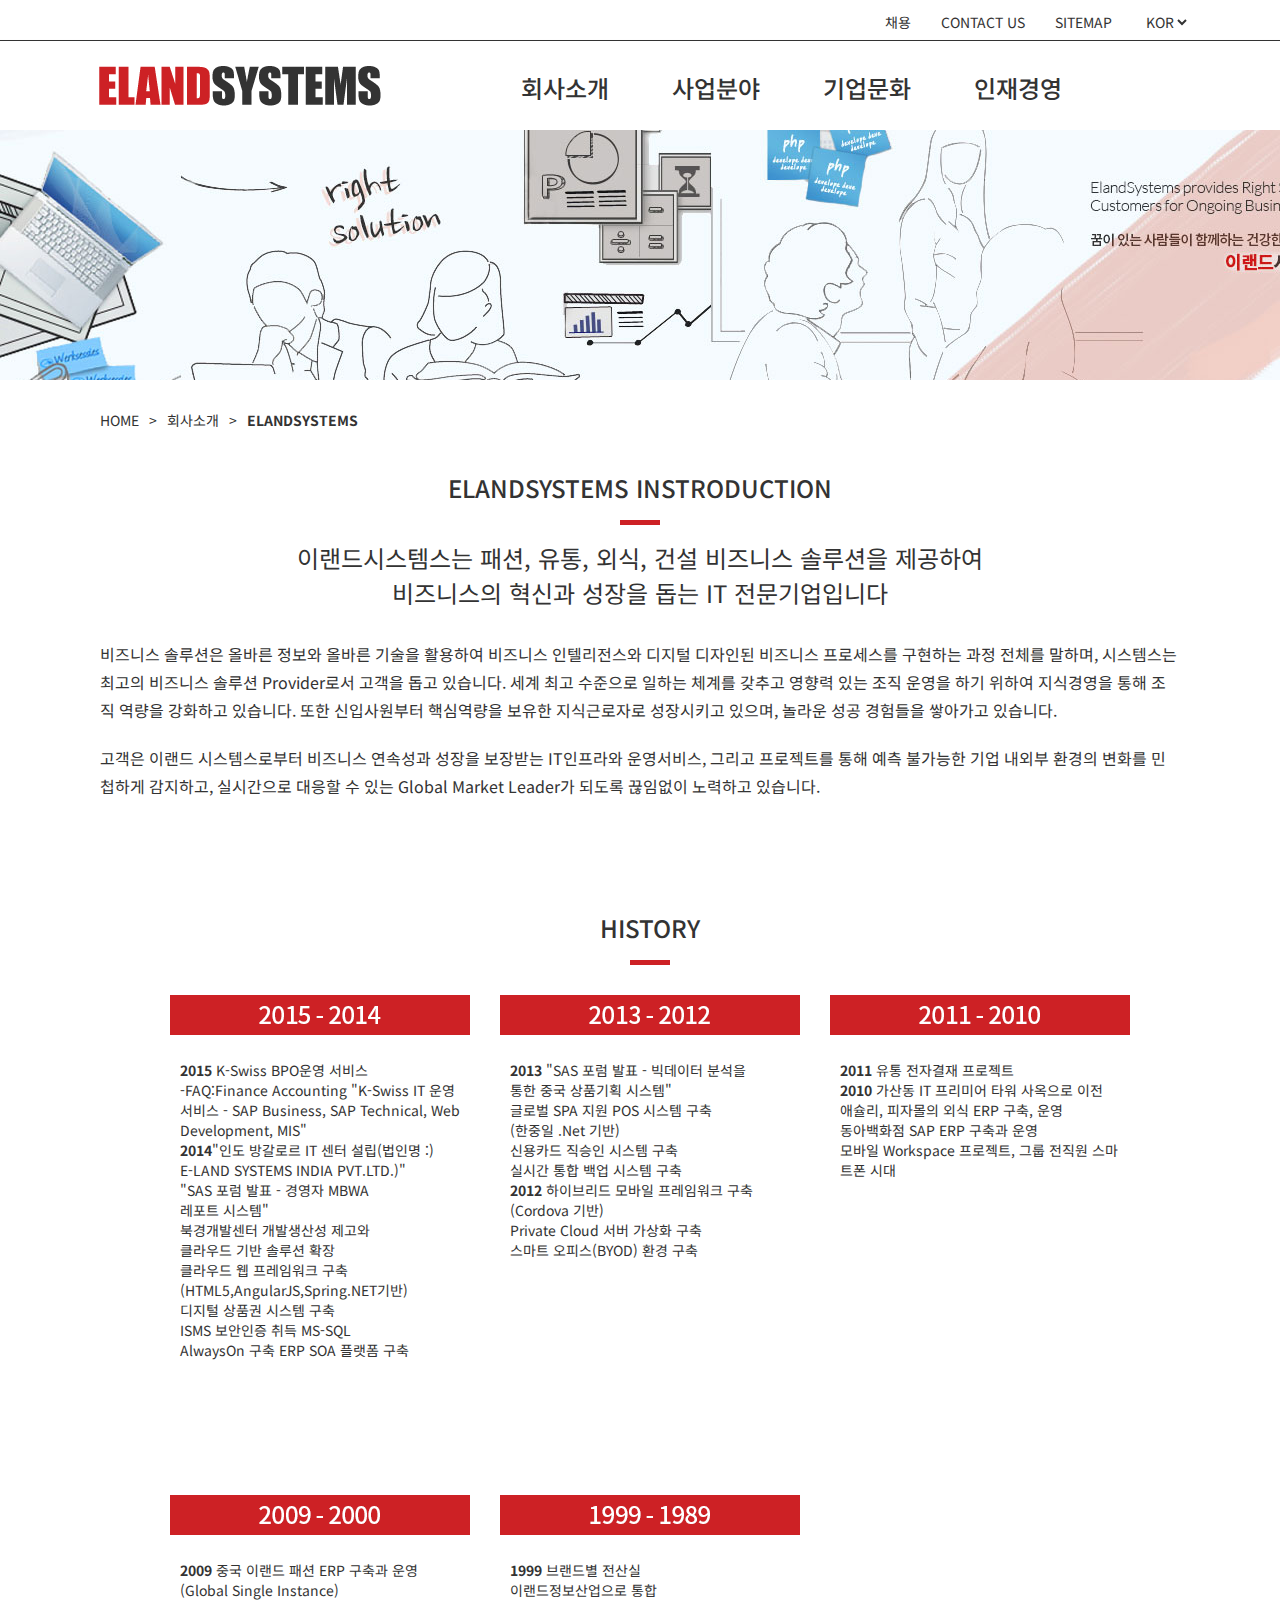
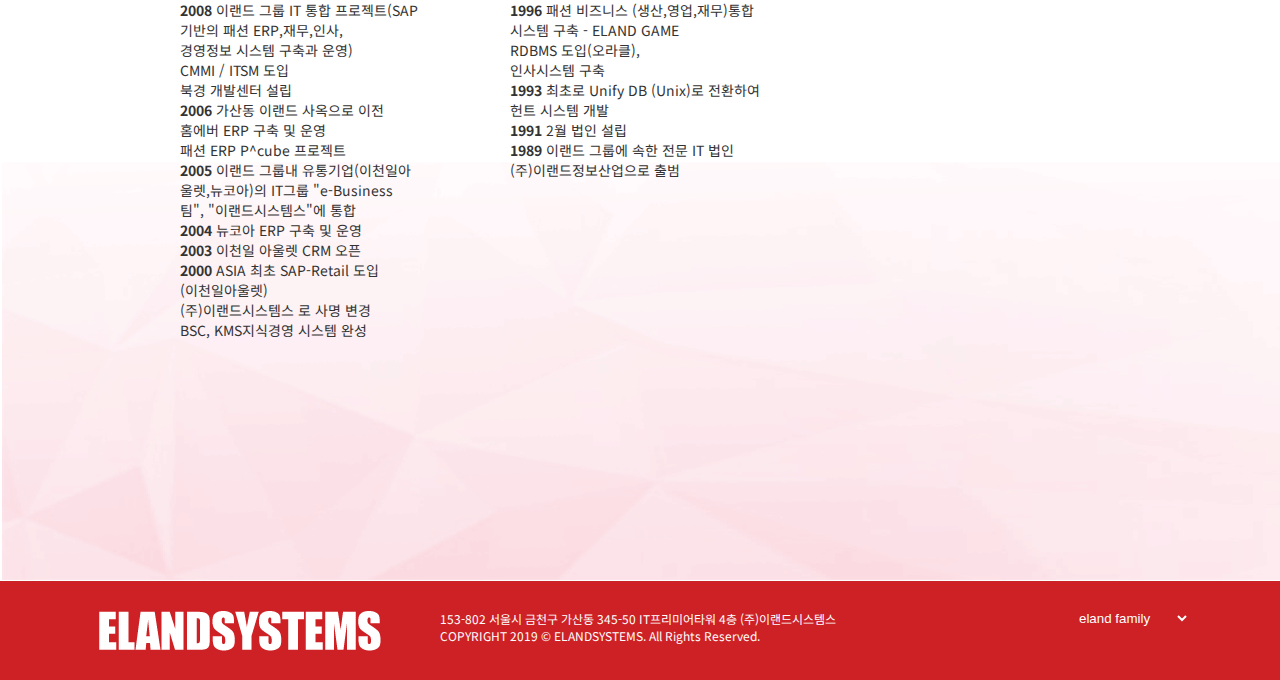
<file: elandsystems/intro.html>
<!doctype html>
<html lang="ko">
<head>
	<meta charset="UTF-8" />
	<meta http-equiv="X-UA-Compatible" content="IE=edge"/>
	<title>ELANDSYSTEMS</title>
	<link href="css/jquery.bxslider.css" rel="stylesheet" />
	<link rel="stylesheet" href="css/template.css" />
	<link rel="stylesheet" href="css/intro.css" />
</head>
<body>
	<div id="header">
		<div class="inner">
			<h1 class="logo"><a href="index.html"><img src="images/logo.png" alt="메인로고" /></a></h1>
			<ul id="topmenu">
				<li><a href="#" title="채용 바로가기">채용</a></li>
				<li><a href="#">CONTACT US</a></li>
				<li><a href="#">SITEMAP</a></li>
				<li>
				<form action="#">
				<fieldset>
				 <legend class="hide">언어</legend>
				 <select name="lang" id="lang">
				  <option value="KOR">KOR</option>
				  <option value="ENG">ENG</option>
				 </select>
				</fieldset>
				</form>
				</li>
			</ul>
			<ul id="gnb">
				<li class="main"><a href="intro.html">회사소개</a>
					<ul class="sub">
                        <li><a href="intro.html">ELANDSYSTEMS</a></li>
                        <li><a href="#">경영철학</a></li>
                        <li><a href="#">기업소식</a></li>
                        <li><a href="#">Contact&nbsp;Us</a></li>
					</ul>
				</li>
				<li class="main"><a href="#">사업분야</a>
					<ul class="sub">
                        <li><a href="#">IT&nbsp;Business</a></li>
                        <li><a href="#">Industry&nbsp;Consult</a></li>
					</ul>
				</li>
				<li class="main"><a href="#">기업문화</a>
					<ul class="sub">
                        <li><a href="#">ACTIVITY</a></li>
                        <li><a href="#">복지제도</a></li>
					</ul>
				</li>
				<li class="main"><a href="#">인재경영</a>
					<ul class="sub">
                        <li><a href="#">채용정보</a></li>
                        <li><a href="#">직무소개</a></li>
                        <li><a href="#">인재육성</a></li>
                        <li><a href="#">PEOPLE&nbsp;STORY</a></li>
					</ul>
				</li>
			</ul>
		</div> <!-- inner -->
	</div> <!-- header -->
	
	<div id="visual"></div>

	<div id="contents">
		<div class="sitemap">
			<ul>
			<li><a href="index.html">HOME</a></li>
			<li><a href="#">회사소개</a></li>
			<li><a href="intro.html"><strong>ELANDSYSTEMS</strong></a></li>
			</ul>
		</div>
		<div class="cont1">
			<div class="cont1_1">
				<h2 class="I_tit">ELANDSYSTEMS INSTRODUCTION</h2>
				<p class="I_subtit">이랜드시스템스는 패션, 유통, 외식, 건설 비즈니스 솔루션을 제공하여</br>비즈니스의 혁신과 성장을 돕는 IT 전문기업입니다</p>
			</div> <!-- cont1_1 -->
			<div class="cont1_2">
				<p>비즈니스 솔루션은 올바른 정보와 올바른 기술을 활용하여 비즈니스 인텔리전스와 디지털 디자인된 비즈니스 프로세스를 구현하는 과정 전체를 말하며, 시스템스는 최고의 비즈니스 솔루션 Provider로서 고객을 돕고 있습니다. 세계 최고 수준으로 일하는 체계를 갖추고 영향력 있는 조직 운영을 하기 위하여 지식경영을 통해 조직 역량을 강화하고 있습니다. 또한 신입사원부터 핵심역량을 보유한 지식근로자로 성장시키고 있으며, 놀라운 성공 경험들을 쌓아가고 있습니다.</p>
				<p class="p_customer">고객은 이랜드 시스템스로부터 비즈니스 연속성과 성장을 보장받는 IT인프라와 운영서비스, 그리고 프로젝트를 통해 예측 불가능한 기업 내외부 환경의 변화를 민첩하게 감지하고, 실시간으로 대응할 수 있는 Global Market Leader가 되도록 끊임없이 노력하고 있습니다.</p>
			</div> <!-- cont1_2 -->
		</div> <!-- cont1 -->

		<div class="cont2">
			<div class="cont2_1">
				<h2 class="I_tit">HISTORY</h2>	
			</div> <!-- cont2_1 -->

			<div class="cont2_2">
				<div class="his_1">
				<dl>
	    		<dt>2015 - 2014</dt>
	    		<dd><strong>2015</strong> K-Swiss BPO운영 서비스</br>-FAQ:Finance Accounting "K-Swiss IT 운영</br> 서비스 - SAP Business, SAP Technical, Web</br> Development, MIS"
				</dd>
	    		<dd><strong>2014</strong>"인도 방갈로르 IT 센터 설립(법인명 :)</br>E-LAND SYSTEMS INDIA PVT.LTD.)"</br>"SAS 포럼 발표 - 경영자 MBWA</br>레포트 시스템"</br>북경개발센터 개발생산성 제고와</br>클라우드 기반 솔루션 확장</br>클라우드 웹 프레임워크 구축</br>(HTML5,AngularJS,Spring.NET기반)</br>디지털 상품권 시스템 구축</br>ISMS 보안인증 취득 MS-SQL</br>AlwaysOn 구축 ERP SOA 플랫폼 구축
				</dd>
	    		</dl>
				
				<dl>
	    		<dt>2013 - 2012</dt>
	    		<dd><strong>2013</strong> "SAS 포럼 발표 - 빅데이터 분석을</br>통한 중국 상품기획 시스템"</br>글로벌 SPA 지원 POS 시스템 구축</br>(한중일 .Net 기반)</br>신용카드 직승인 시스템 구축</br>실시간 통합 백업 시스템 구축
				</dd>
	    		<dd><strong>2012</strong> 하이브리드 모바일 프레임워크 구축</br>(Cordova 기반)</br>Private Cloud 서버 가상화 구축</br>스마트 오피스(BYOD) 환경 구축</dd>
	    		</dl>

				<dl>
	    		<dt>2011 - 2010</dt>
	    		<dd><strong>2011</strong> 유통 전자결재 프로젝트
				</dd>
	    		<dd><strong>2010</strong> 가산동 IT 프리미어 타워 사옥으로 이전</br>애슐리, 피자몰의 외식 ERP 구축, 운영</br>동아백화점 SAP ERP 구축과 운영</br>모바일 Workspace 프로젝트, 그룹 전직원 스마트폰 시대</dd>
	    		</dl>
				</div> <!-- his_1 -->
			
				<div class="his_2">
				<dl>
	    		<dt>2009 - 2000</dt>
	    		<dd><strong>2009</strong> 중국 이랜드 패션 ERP 구축과 운영</br>(Global Single Instance)
				</dd>
	    		<dd><strong>2008</strong> 이랜드 그룹 IT 통합 프로젝트(SAP</br>기반의 패션 ERP,재무,인사,</br>경영정보 시스템 구축과 운영)</br>CMMI / ITSM 도입</br>북경 개발센터 설립</dd>
				<dd><strong>2006</strong> 가산동 이랜드 사옥으로 이전</br>홈에버 ERP 구축 및 운영</br>패션 ERP P^cube 프로젝트</dd>
				<dd><strong>2005</strong> 이랜드 그룹내 유통기업(이천일아</br>울렛,뉴코아)의 IT그룹 "e-Business</br>팀", "이랜드시스템스"에 통합</dd>
				<dd><strong>2004</strong> 뉴코아 ERP 구축 및 운영</dd>
				<dd><strong>2003</strong> 이천일 아울렛 CRM 오픈</dd>
				<dd><strong>2000</strong> ASIA 최초 SAP-Retail 도입</br>(이천일아울렛)</br>(주)이랜드시스템스 로 사명 변경</br>BSC, KMS지식경영 시스템 완성</dd>
	    		</dl>

				<dl>
	    		<dt>1999 - 1989</dt>
	    		<dd><strong>1999</strong> 브랜드별 전산실</br>이랜드정보산업으로 통합
				</dd>
	    		<dd><strong>1996</strong> 패션 비즈니스 (생산,영업,재무)통합</br>시스템 구축  - ELAND GAME</br>RDBMS 도입(오라클),</br>인사시스템 구축</dd>
				<dd><strong>1993</strong> 최초로 Unify DB (Unix)로 전환하여</br>헌트 시스템 개발</dd>
				<dd><strong>1991</strong> 2월 법인 설립</dd>
				<dd><strong>1989</strong> 이랜드 그룹에 속한 전문 IT 법인</br>(주)이랜드정보산업으로 출범</dd>
				</dl>
				</div> <!-- his_2 -->
			</div> <!-- cont2_2 -->
		</div> <!-- cont2 -->
	</div> <!-- contents -->

		
	<div id="footer">
		<div class="inner">
		<h1 class="f_logo"><img src="images/f_logo.png" alt="하단로고" /></h1>
		<div class="copyright">
		<address>153-802 서울시 금천구 가산동 345-50 IT프리미어타워 4층 (주)이랜드시스템스</address>
		<p>COPYRIGHT 2019 &copy; ELANDSYSTEMS. All Rights Reserved.</p>
		</div> <!-- copyright -->
		<div class="familysite">
			<form action="#">
			<fieldset>
			<legend class="hide">패밀리사이트</legend>
			  <select name="site" id="site">
			    <option value="#">eland family</option>
				<option value="http://www.eland.co.kr">이랜드 그룹</option>
				<option value="https://www.elandscout.com/recruit/Recruit.asp">이랜드 채용</option>
				<option value="http://www.elandethic.co.kr/">이랜드 윤리경영</option>
				<option value="https://www.elandcsr.or.kr/">이랜드 복지재단</option>
			  </select>
			</fieldset>
			</form>
		</div> <!-- familysite -->
		</div> <!-- inner -->
	</div> <!-- footer -->

</body>
</html>
</file>
<file: elandsystems/css/intro.css>
@charset "utf-8";

	body {background:url(../images/int_bg1.png) no-repeat 0 1680px}
	/* visual */
	#visual {width:100%;background:url(../images/sub_visual4.jpg) no-repeat 0 0}
	
	/* contents */
	#contents .sitemap {height:20px}
	#contents .sitemap ul {margin-top:30px; margin-left:10px}
	#contents .sitemap li {float:left;font-size:14px;font-weight:400}
	#contents .sitemap li a {font-size:14px;font-weight:400;color:#333}
	#contents .sitemap li:after {content:'>';display:inline;margin:10px}
	#contents .sitemap li:last-child:after {content:'';display:inline;margin:0}

	#contents .cont1 {height:350px;padding:40px 10px;margin-bottom:10px}
	#contents .cont1 .cont1_1 {margin:0 auto;margin-bottom:30px;text-align:center}
	#contents .cont1 .cont1_1 h1.I_subbar{text-align:left;font-size:12px;font-weight:400;margin-bottom:50px}
	#contents .cont1 .cont1_1 h2.I_tit,#contents .cont2 .cont2_1 h2.I_tit {text-align:center;padding-bottom:20px;background:url(../images/line.png) no-repeat 50% 100%; font-size:24px; font-weight:500}
	#contents .cont1 .cont1_1 p.I_subtit {margin-top:15px}
	#contents .cont1 .cont1_2 {margin:0 auto;height:200px;text-align:left}
	#contents .cont1 .cont1_2 p {font-size:16px;line-height:28px;margin-bottom:20px}
	#contents .cont1:after {content:'';display:block;clear:both}


	#contents .cont2 {width:1100px;height:1100px;padding:40px 10px 20px}
	#contents .cont2 .cont2_1 {margin:0 auto;margin-bottom:30px;text-align:center}
	#contents .cont2 .cont2_2 {margin:0 auto}
	#contents .cont2 .cont2_2 .his_1,#contents .cont2 .cont2_2 .his_2 {margin:0 auto;width:100%;height:450px;margin-bottom:50px;margin-left:70px}
	#contents .cont2 .cont2_2 .his_1 dl,#contents .cont2 .cont2_2 .his_2 dl {float:left;width:330px;margin-right:30px}
	#contents .cont2 .cont2_2 .his_1 dl:nth-child(1) {width:300px;height: 40px;background:url(../images/his_bar1.png) no-repeat}
	#contents .cont2 .cont2_2 .his_1 dl:nth-child(2) {width:300px;height: 40px;background:url(../images/his_bar2.png) no-repeat}
	#contents .cont2 .cont2_2 .his_1 dl:nth-child(3) {width:300px;height: 40px;background:url(../images/his_bar3.png) no-repeat}
	#contents .cont2 .cont2_2 .his_2 dl:nth-child(1) {width:300px;height: 40px;background:url(../images/his_bar4.png) no-repeat}
	#contents .cont2 .cont2_2 .his_2 dl:nth-child(2) {width:300px;height: 40px;background:url(../images/his_bar5.png) no-repeat}
	#contents .cont2 .cont2_2 .his_1 dl dt,#contents .cont2 .cont2_2 .his_2 dl dt {text-indent:-9999px;margin-bottom:30px}
	#contents .cont2 .cont2_2 .his_1:after {content:'';display:block;clear:both}
	#contents .cont2 .cont2_2 dl dd {margin-left:10px;font-size:14px}
	#contents .cont2:after {content:'';display:block;clear:both}
</file>
<file: elandsystems/css/template.css>
@charset "utf-8";
@import url('https://fonts.googleapis.com/css?family=Noto+Sans+KR:100,300,400,500,700,900&display=swap');
/* #cd2125 = 빨강 #231f55 = 남색 #333=회색 */
/* reset */
	*{margin:0;padding:0}
	li {list-style:none}
	body {font-family:"Noto Sans KR"; font-size:24px; font-weight:400; color:#333} 
	a {font-family:"Noto Sans KR"; font-size:24px; color:#333;text-decoration:none}
	a:hover,a:active,a:focus {color:#cd2125}  
	img,fieldset,iframe {border:0}
	img {vertical-align:top}
	.hide {display:none}
		
	/* layout */
	#header {width:100%;height:130px;background:url(../images/h_bar.jpg) repeat-x 0 0}
	#header .inner {position:relative;margin:0 auto;width:1100px;height:130px;z-index:99999}
	#visual {height:260px}
	#contents {margin:0 auto;width:1100px;height:1800px;overflow:hidden}
	#footer {width:100%;background:url(../images/f_bar.jpg) repeat-x 0 0;font:12px "Noto Sans KR";color:#fff}
	#footer .inner {position:relative;margin:0 auto;width:1100px;height:100px}

	/* header */
	#header .inner .logo {position:absolute;left:0;top:55px}
	#header .inner #gnb {position:absolute;width:700px;left:400px;top:55px}
	#header .inner #gnb .main {position:relative;float:left;width:150px;height:60px;line-height:60px;text-align:center;font-size:30px;font-weight:500;margin-right:1px}
	#header .inner #gnb .sub {position:absolute;left:0;top:60px;width:150px;height:0; display:none;background:#fff} 
	#header .inner #gnb .sub li {width:150px;height:60px}
	#header .inner #gnb .sub li a {font-size:16px}
	/* 메뉴 hover */
	#header .inner #gnb .main:hover .sub {display:block}
	#header .inner #gnb .main:hover .sub li {background:#fff}
	#header .inner #gnb .sub li:hover {background:#fff}
	/* topmenu */
	#header .inner #topmenu {position:absolute;right:0;top:0px}
	#header .inner #topmenu li {float:left;margin-left:30px}
	#header .inner #topmenu li a {display:inline-block;font-size:14px}
	#header .inner #topmenu #lang {border:none;background:transparent;color:#333;font-family:"Noto Sans KR";font-size:14px}

	/* visual */
	#visual {height:250px}

	/* contents */
	
	/* footer */
	#footer .f_logo {position:absolute;left:0;top:20px}
	#footer .copyright {position:absolute;left:350px;top:30px}
	#footer .copyright address {font-style:normal}
	#footer #site {position:absolute;right:0;top:30px;border:0;background:#cd2125;color:#fff}
</file>
